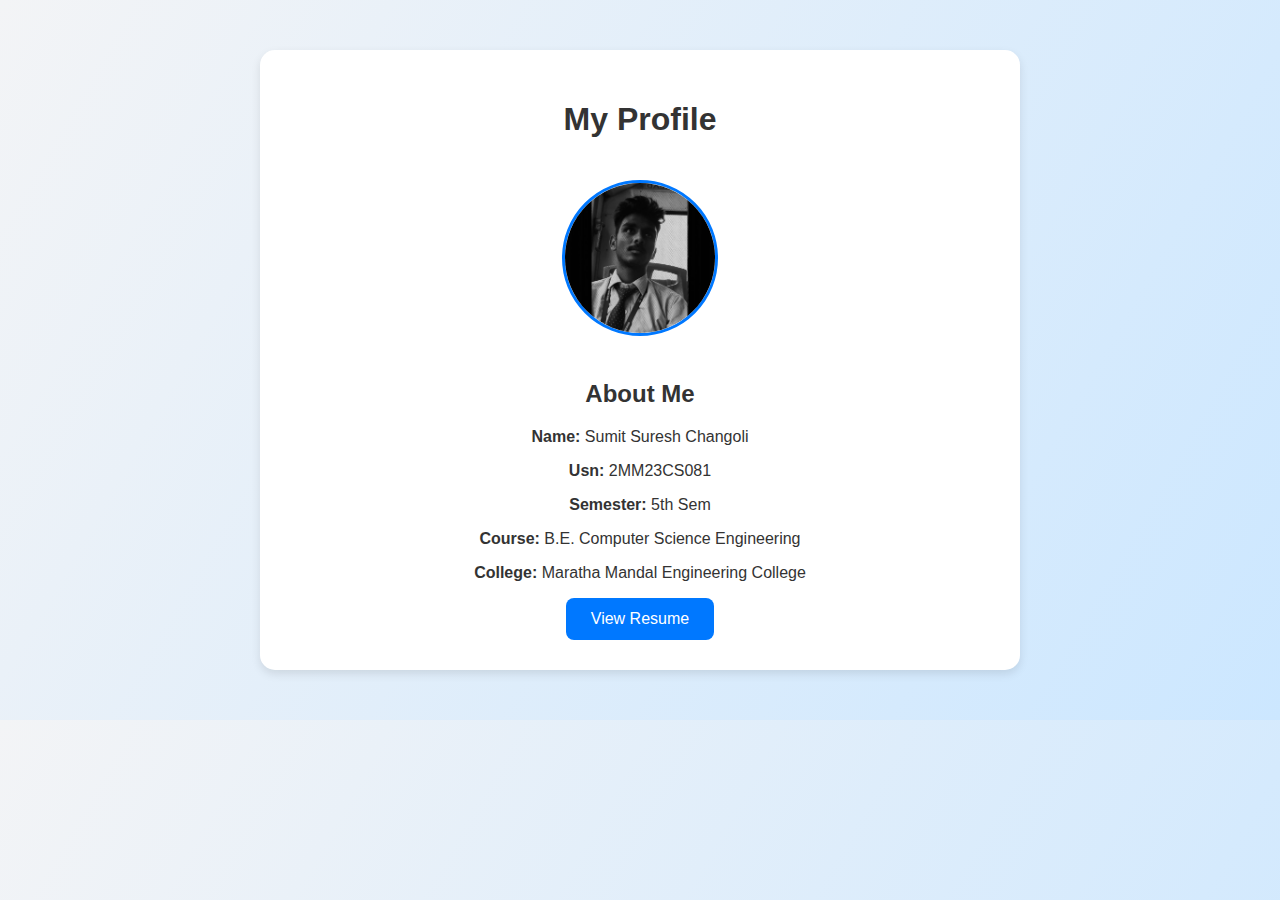
<file: index.html>
<!DOCTYPE html>
<html lang="en">
<head>
  <meta charset="UTF-8">
  <meta name="viewport" content="width=device-width, initial-scale=1.0">
  <title>My Portfolio</title>
  <link rel="stylesheet" href="style.css">
</head>
<body>
  <div class="container">
    <h1>My Profile</h1>
    <img src="profile.jpg" alt="My Photo" class="profile-photo">

    <div class="biodata">
      <h2>About Me</h2>
      <p><strong>Name:</strong> Sumit Suresh Changoli</p>
      <p><strong>Usn:</strong> 2MM23CS081
      <p><strong>Semester:</strong> 5th Sem</p>
      <p><strong>Course:</strong> B.E. Computer Science Engineering</p>
      <p><strong>College:</strong> Maratha Mandal Engineering College</p>
    </div>

    <button class="resume-btn" onclick="location.href='resume.html'">View Resume</button>
  </div>
</body>
</html>
</file>
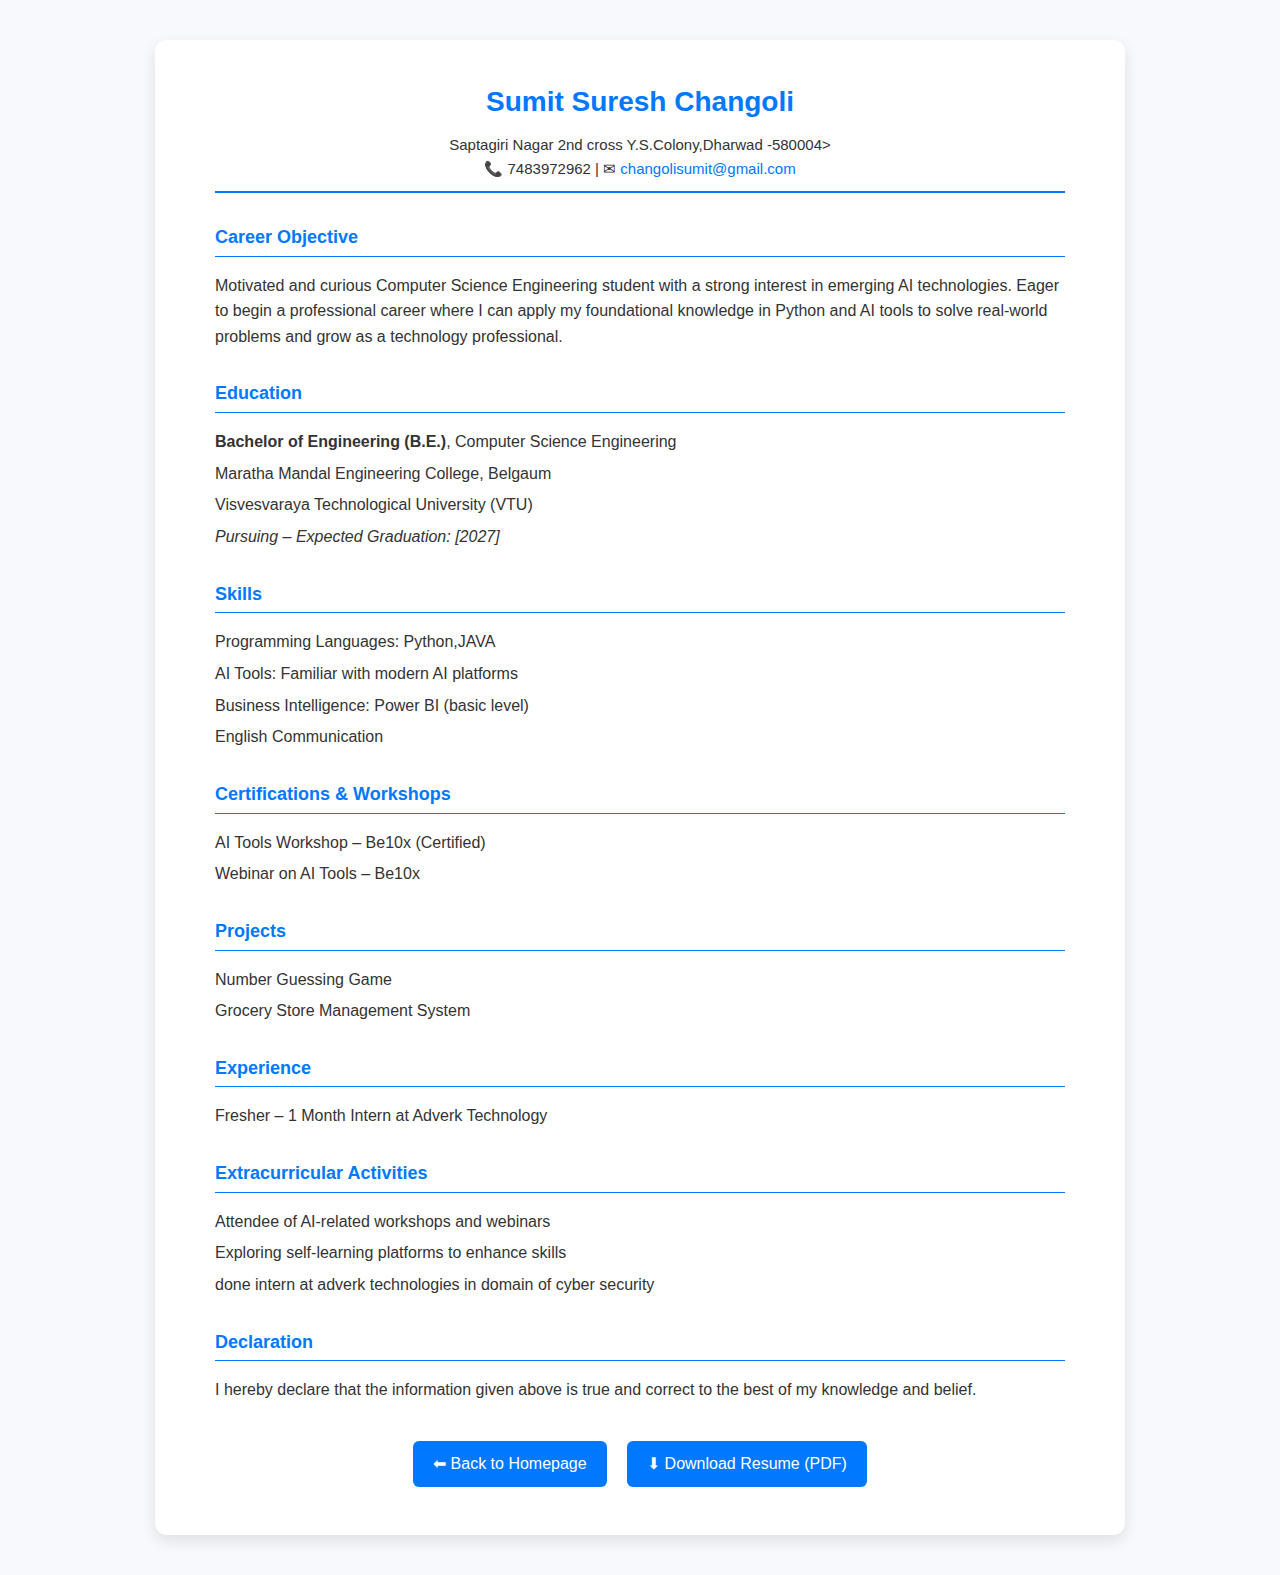
<file: resume.html>
<!DOCTYPE html>
<html lang="en">
<head>
  <meta charset="UTF-8">
  <meta name="viewport" content="width=device-width, initial-scale=1.0">
  <title>Resume - Sumit Suresh Changoli</title>
  <link rel="stylesheet" href="style.css">
  <script defer src="script.js"></script>
  <style>
    body {
      background: #f7f9fc;
      color: #333;
      font-family: "Poppins", sans-serif;
      margin: 0;
      padding: 40px 0;
    }

    .resume-container {
      max-width: 850px;
      background: #fff;
      margin: auto;
      padding: 40px 60px;
      border-radius: 12px;
      box-shadow: 0 6px 15px rgba(0, 0, 0, 0.1);
      text-align: left;
      line-height: 1.6;
    }

    .resume-header {
      text-align: center;
      margin-bottom: 25px;
      border-bottom: 2px solid #0078ff;
      padding-bottom: 10px;
    }

    .resume-header h1 {
      margin: 0;
      color: #0078ff;
      font-size: 28px;
    }

    .contact-info {
      font-size: 15px;
      margin-top: 8px;
    }

    .contact-info a {
      color: #0078ff;
      text-decoration: none;
    }

    h2 {
      color: #0078ff;
      border-bottom: 1px solid #0078ff;
      padding-bottom: 4px;
      margin-top: 30px;
      font-size: 18px;
    }

    ul {
      list-style: none;
      padding: 0;
    }

    ul li {
      margin-bottom: 6px;
    }

    .buttons {
      margin-top: 30px;
      text-align: center;
    }

    .btn {
      display: inline-block;
      background: #0078ff;
      color: #fff;
      padding: 10px 20px;
      border-radius: 6px;
      text-decoration: none;
      font-weight: 500;
      margin: 8px;
      transition: background 0.3s;
    }

    .btn:hover {
      background: #005fcc;
    }
  </style>
</head>
<body>
  <div class="resume-container" id="resumeContent">

    <div class="resume-header">
      <h1>Sumit Suresh Changoli</h1>
      <div class="contact-info">
        Saptagiri Nagar 2nd cross Y.S.Colony,Dharwad -580004> <br>
        📞 7483972962 | ✉ 
        <a href="changolisumit@gmail.com">changolisumit@gmail.com</a><br>
       
        </a>
      </div>
    </div>

    <h2>Career Objective</h2>
    <p>
      Motivated and curious Computer Science Engineering student with a strong interest in emerging AI technologies. 
      Eager to begin a professional career where I can apply my foundational knowledge in Python and AI tools to solve 
      real-world problems and grow as a technology professional.
    </p>

    <h2>Education</h2>
    <ul>
      <li><strong>Bachelor of Engineering (B.E.)</strong>, Computer Science Engineering</li>
      <li>Maratha Mandal Engineering College, Belgaum</li>
      <li>Visvesvaraya Technological University (VTU)</li>
      <li><em>Pursuing – Expected Graduation: [2027]</em></li>
    </ul>

    <h2>Skills</h2>
    <ul>
      <li>Programming Languages: Python,JAVA</li>
      <li>AI Tools: Familiar with modern AI platforms</li>
      <li>Business Intelligence: Power BI (basic level)</li>
      <li>English Communication</li>
    </ul>

    <h2>Certifications & Workshops</h2>
    <ul>
      <li>AI Tools Workshop – Be10x (Certified)</li>
      <li>Webinar on AI Tools – Be10x</li>
    </ul>

    <h2>Projects</h2>
    <ul>
      <li>Number Guessing Game</li>
      <li>Grocery Store Management System</li>
    </ul>

    <h2>Experience</h2>
    <ul>
      <li>Fresher – 1 Month Intern at Adverk Technology</li>
    </ul>

    <h2>Extracurricular Activities</h2>
    <ul>
      <li>Attendee of AI-related workshops and webinars</li>
      <li>Exploring self-learning platforms to enhance skills</li>
	  <li> done intern at adverk technologies in domain of cyber security</li>
    </ul>

    <h2>Declaration</h2>
    <p>
      I hereby declare that the information given above is true and correct to the best of my
      knowledge and belief.
    </p>

    <div class="buttons">
      <a href="index.html" class="btn">⬅ Back to Homepage</a>
      <a href="#" class="btn" id="downloadBtn">⬇ Download Resume (PDF)</a>
    </div>

  </div>
</body>
</html>
</file>
<file: style.css>
body {
  font-family: 'Poppins', sans-serif;
  background: linear-gradient(120deg, #f3f4f6, #cce7ff);
  color: #333;
  margin: 0;
  padding: 0;
  text-align: center;
}

.container, .resume-container {
  max-width: 700px;
  margin: 50px auto;
  background: white;
  padding: 30px;
  border-radius: 15px;
  box-shadow: 0 4px 10px rgba(0,0,0,0.1);
}

.profile-photo {
  width: 150px;
  height: 150px;
  border-radius: 50%;
  object-fit: cover;
  margin: 20px 0;
  border: 3px solid #0078ff;
}

.resume-btn, .back-btn {
  background: #0078ff;
  color: white;
  padding: 12px 25px;
  border: none;
  border-radius: 8px;
  cursor: pointer;
  text-decoration: none;
  font-size: 16px;
}

.resume-btn:hover, .back-btn:hover {
  background: #005fcc;
}
</file>
